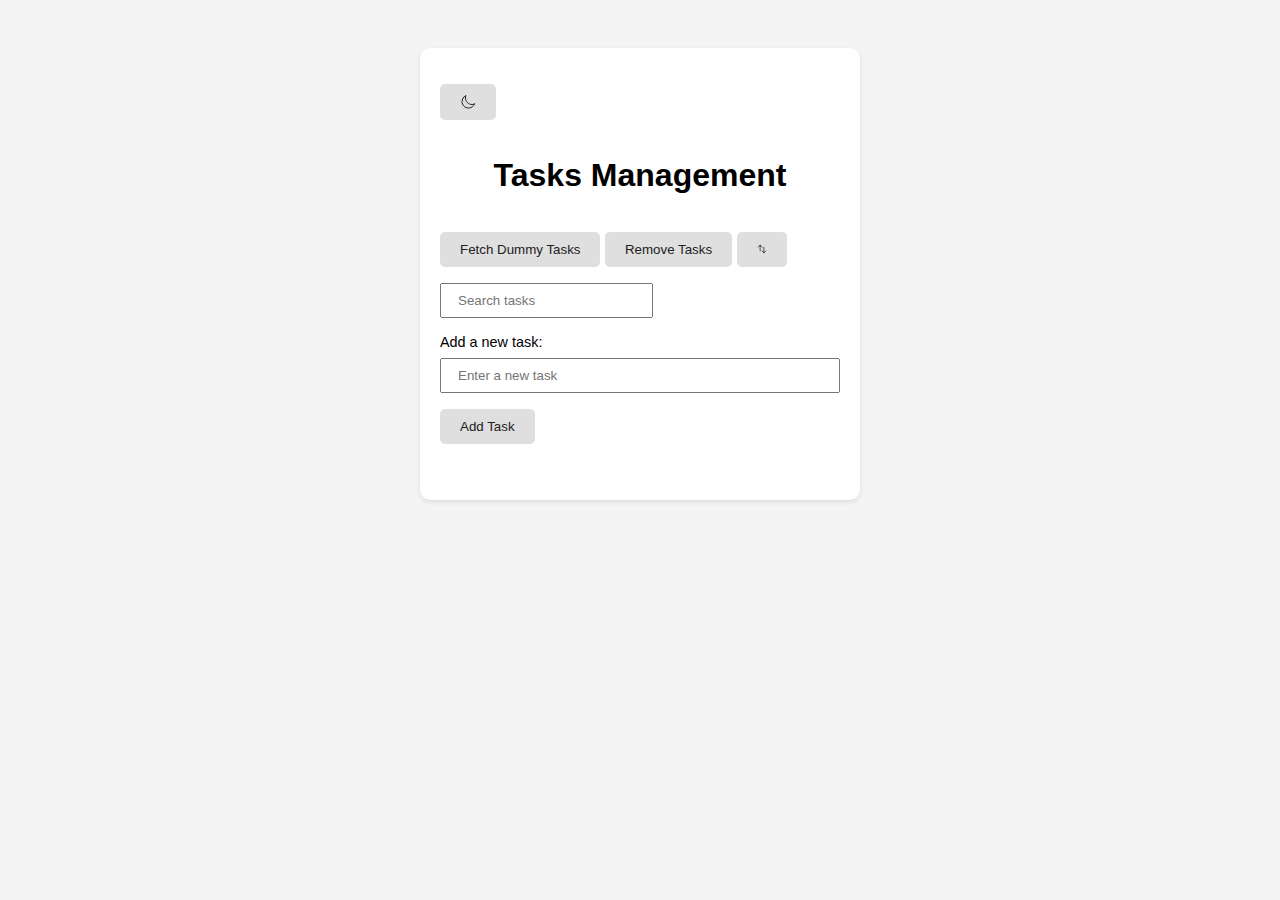
<file: index.html>
<!DOCTYPE html>
<html lang="en">
<head>
  <meta charset="UTF-8">
  <meta name="viewport" content="width=device-width, initial-scale=1.0">
  <title>To-Do List</title>
  <link rel="stylesheet" href="./assets/css/style.css">
</head>
<body>
  <div id="app">
    <div>
      <button class="button" id="theme-toggle">
        <svg id="light-icon" xmlns="http://www.w3.org/2000/svg" fill="none" viewBox="0 0 24 24" stroke-width="1.5" stroke="currentColor" class="size-6">
          <path stroke-linecap="round" stroke-linejoin="round" d="M21.752 15.002A9.72 9.72 0 0 1 18 15.75c-5.385 0-9.75-4.365-9.75-9.75 0-1.33.266-2.597.748-3.752A9.753 9.753 0 0 0 3 11.25C3 16.635 7.365 21 12.75 21a9.753 9.753 0 0 0 9.002-5.998Z" />
        </svg>
        <svg id="dark-icon" xmlns="http://www.w3.org/2000/svg" fill="none" viewBox="0 0 24 24" stroke-width="1.5" stroke="currentColor" class="size-6">
          <path stroke-linecap="round" stroke-linejoin="round" d="M12 3v2.25m6.364.386-1.591 1.591M21 12h-2.25m-.386 6.364-1.591-1.591M12 18.75V21m-4.773-4.227-1.591 1.591M5.25 12H3m4.227-4.773L5.636 5.636M15.75 12a3.75 3.75 0 1 1-7.5 0 3.75 3.75 0 0 1 7.5 0Z" />
        </svg>
      </button>
    </div>
    <h1>Tasks Management</h1>
    <button class="button" id="fetch-todos">Fetch Dummy Tasks</button>
    <button class="button" id="remove-tasks">Remove Tasks</button>
    <button class="button" id="up-down-tasks">
      <img src="./assets/icons/up-down.svg" alt="up-down-icon" width="10" height="10"/>
    </button>
    <form id="search-form">
<!--      <label for="search-input" style="display: none">Search</label>-->
      <input type="text" id="search-input" placeholder="Search tasks"/>
<!--      <button class="button" type="submit" id="search-button">Search</button>-->
    </form>
    <form id="add-task-form">
      <div class="add-task">
      <label for="new-task-input">Add a new task:</label>
      <input type="text" id="new-task-input" placeholder="Enter a new task" required />
      </div>
      <button class="button" type="submit">Add Task</button>
    </form>
    <ul id="task-list">
    </ul>
  </div>
  <script type="module" src="./assets/js/main.js"></script>
</body>
</html>
</file>
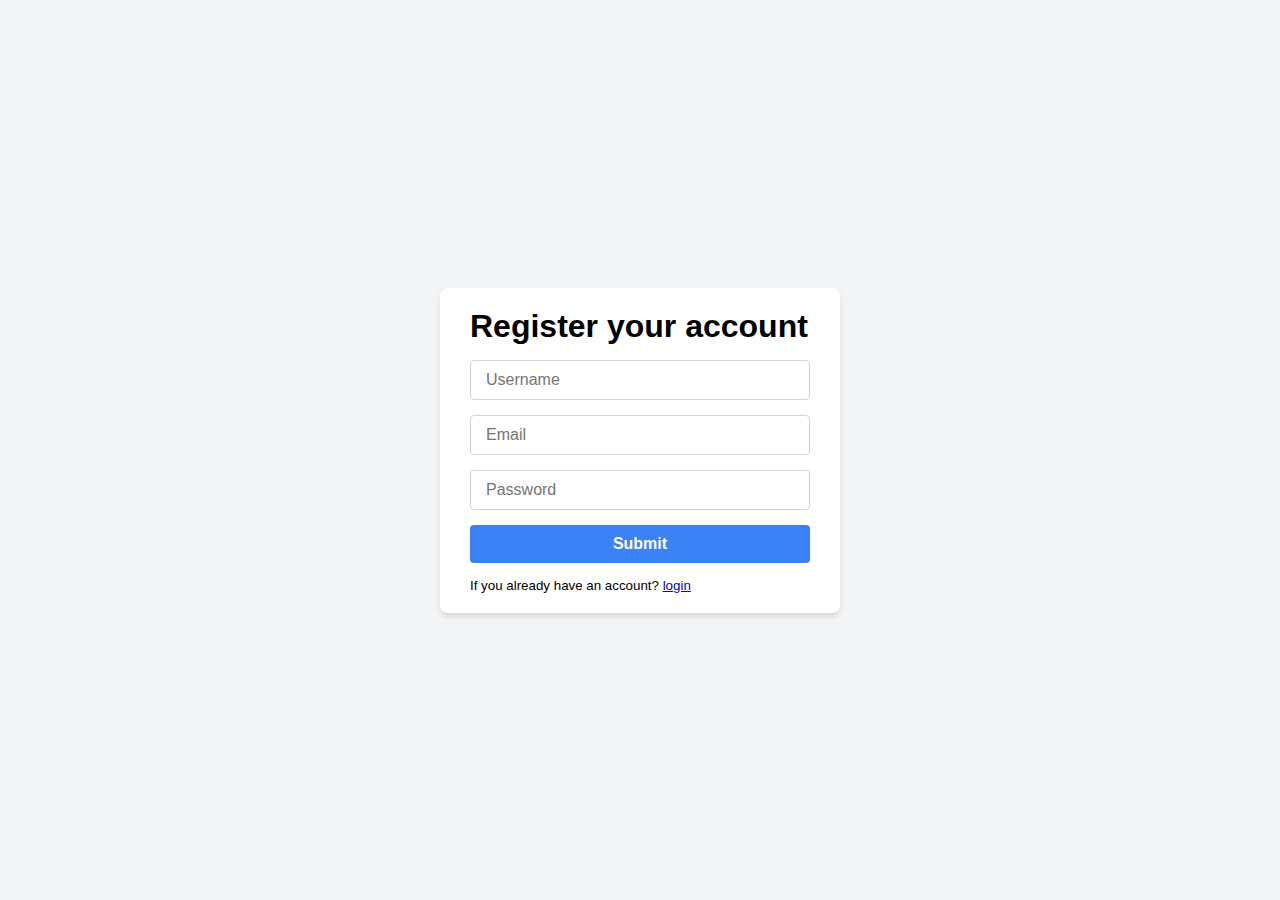
<file: auth.html>
<!doctype html>
<html lang="en">
<head>
    <meta charset="UTF-8">
    <meta name="viewport" content="width=device-width, initial-scale=1">
    <title>Auth for task managements</title>
    <link rel="stylesheet" href="./assets/css/auth.css">
</head>
<body>
    <form id="register-form" method="POST" novalidate>
        <h1>Register your account</h1>

        <input id="username" type="text" name="username" placeholder="Username" required />
        <span class="error-message" id="username-error"></span>

        <input id="email" type="email" name="email" placeholder="Email" required />
        <span class="error-message" id="email-error"></span>

        <input id="password" type="password" name="password" placeholder="Password" required />
        <span class="error-message" id="password-error"></span>

        <button type="submit">Submit</button>
        <small>
            If you already have an account?
            <a href="./login.html">login</a>
        </small>
    </form>
<script src="./assets/js/auth.js"></script>
</body>
</html>
</file>
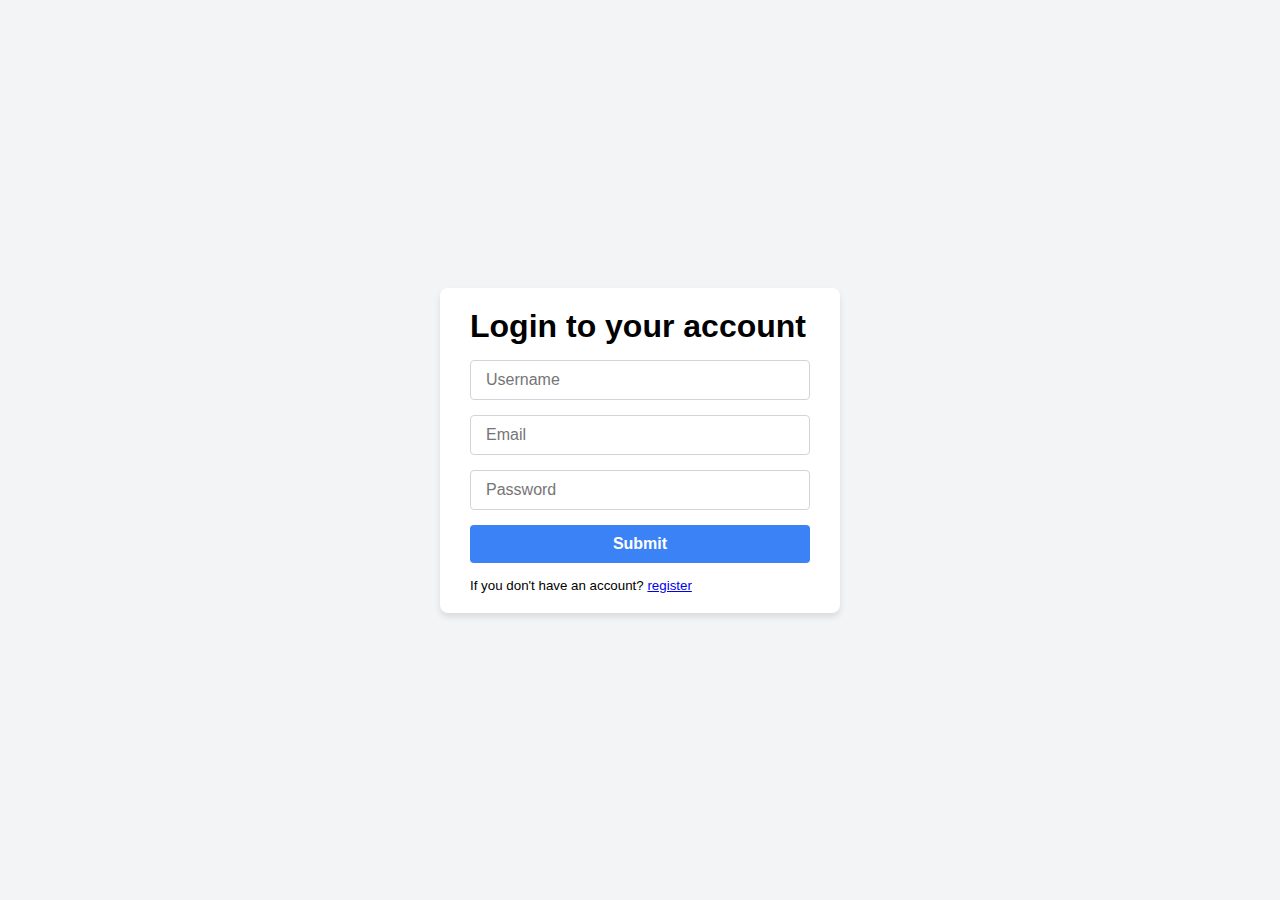
<file: login.html>
<!DOCTYPE html>
<html lang="en">
<head>
    <meta charset="UTF-8">
    <title>Login for task managements</title>
    <link rel="stylesheet" href="./assets/css/auth.css">
</head>
<body>
<form id="login" method="POST" novalidate>
    <h1>Login to your account</h1>

    <input id="username" type="text" name="username" placeholder="Username" required />
    <span class="error-message" id="username-error"></span>

    <input id="email" type="email" name="email" placeholder="Email" required />
    <span class="error-message" id="email-error"></span>

    <input id="password" type="password" name="password" placeholder="Password" required />
    <span class="error-message" id="password-error"></span>

    <button type="submit">Submit</button>
    <small>
        If you don't have an account?
        <a href="./auth.html">register</a>
    </small>
</form>
</body>
</html>
</file>
<file: assets/css/style.css>
body {
    font-family: Arial, sans-serif;
    margin: 3rem 0rem;
    padding: 0;
    display: flex;
    justify-content: center;
    align-items: center;
    /* height: 100vh; */
    background-color: #f4f4f4;
  }
  
  #app {
    width: 90%;
    max-width: 400px;
    background: white;
    padding: 20px;
    border-radius: 10px;
    box-shadow: 0 2px 5px rgba(0, 0, 0, 0.1);
    color: #212121;
  }
  
  h1 {
    text-align: center;
  }
  
  #task-list {
    list-style-type: none;
    padding: 0;
    margin-top: 20px;
  }
  
  #task-list li {
    display: flex;
    justify-content: space-between;
    align-items: center;
    background: #f9f9f9;
    padding: 10px;
    margin-bottom: 10px;
    border: 1px solid #ddd;
    border-radius: 5px;
      color: black;
  }
  
  .completed {
    text-decoration: line-through;
    color: red;
  }
  
  button {
    cursor: pointer;
    margin: 1rem 0px;
  }

  #error {
    color: red;
  }
#add-task-form {
    margin: 1rem 0;
}
 .add-task label {
    font-size: .9rem;
    font-weight: 500;
     margin-bottom: .5rem;
  }

 .add-task {
   display: flex;
   flex-direction: column;
 }

 #search-container{
     display: block;
     gap: 1rem;
 }

/* Default Light Theme Styles */
#app {
    background-color: #ffffff;
    color: #000000;
}
.task {
    background-color: #f9f9f9;
    border: 1px solid #dddddd;
}

input {
    padding: .5rem 1rem;
}
/* styles.css */
button {
    padding: 10px 20px;
    cursor: pointer;
    border: none;
    border-radius: 5px;
}

button.dark-mode {
    background-color: white; /* Dark mode button background */
    color: black; /* Light text color */
}
button.dark-mode:hover {
    background-color: #aaaaaa;
}

button {
    background-color: #dfdfdf; /* Default light mode button background */
    color: #212121; /* Default dark mode text color */
}

button:hover {
    background-color: #29292950;
    color: white;
}

/* Dark Theme Styles */
#app.dark-mode {
    background-color: black;
    color: white;
}

/*.task.dark-mode {*/
/*    background-color: #1e1e1e;*/
/*    border: 1px solid #333333;*/
/*    color: #212121;*/
/*}*/

#light-icon,#dark-icon {
    width: 1rem;
    height: 1rem;
    display: none;
}
</file>
<file: assets/css/auth.css>
/* auth.css */

/* General Reset */
* {
    margin: 0;
    padding: 0;
    box-sizing: border-box;
    font-family: Arial, sans-serif;
}

/* Body Styling */
body {
    background-color: #f3f4f6; /* Light gray background */
    display: flex;
    justify-content: center;
    align-items: center;
    height: 100vh;
    padding: 0 20px;
}

/* Form Container */
form {
    background-color: #ffffff; /* White background for form */
    padding: 20px 30px;
    border-radius: 8px;
    box-shadow: 0 4px 6px rgba(0, 0, 0, 0.1); /* Soft shadow */
    width: 100%;
    max-width: 400px; /* Responsive width */
    display: flex;
    flex-direction: column;
    gap: 15px; /* Spacing between elements */
}

/* Input Fields */
form input {
    padding: 10px 15px;
    font-size: 16px;
    border: 1px solid #d1d5db; /* Light gray border */
    border-radius: 4px;
    outline: none;
    transition: border-color 0.3s ease;
}

form input:focus {
    border-color: #3b82f6; /* Blue border on focus */
    box-shadow: 0 0 5px rgba(59, 130, 246, 0.5); /* Subtle blue glow */
}

/* Button Styling */
form button {
    padding: 10px 15px;
    font-size: 16px;
    font-weight: bold;
    color: #ffffff; /* White text */
    background-color: #3b82f6; /* Blue background */
    border: none;
    border-radius: 4px;
    cursor: pointer;
    transition: background-color 0.3s ease;
}

form button:hover {
    background-color: #2563eb; /* Darker blue on hover */
}

form button:active {
    background-color: #1d4ed8; /* Even darker blue on click */
}

/* Responsive Design */
@media (max-width: 480px) {
    form#auth {
        padding: 15px 20px;
    }

    form#auth input, form#auth button {
        font-size: 14px;
    }
}

/* Error message styling */
.error-message {
    color: #ff4d4f; /* Red color for errors */
    font-size: 14px;
    margin-top: 5px;
    display: none; /* Initially hidden */
}

/* Add a red border only dynamically */
input.invalid {
    border-color: #ff4d4f; /* Highlight input with red border only when invalid */
}
</file>
